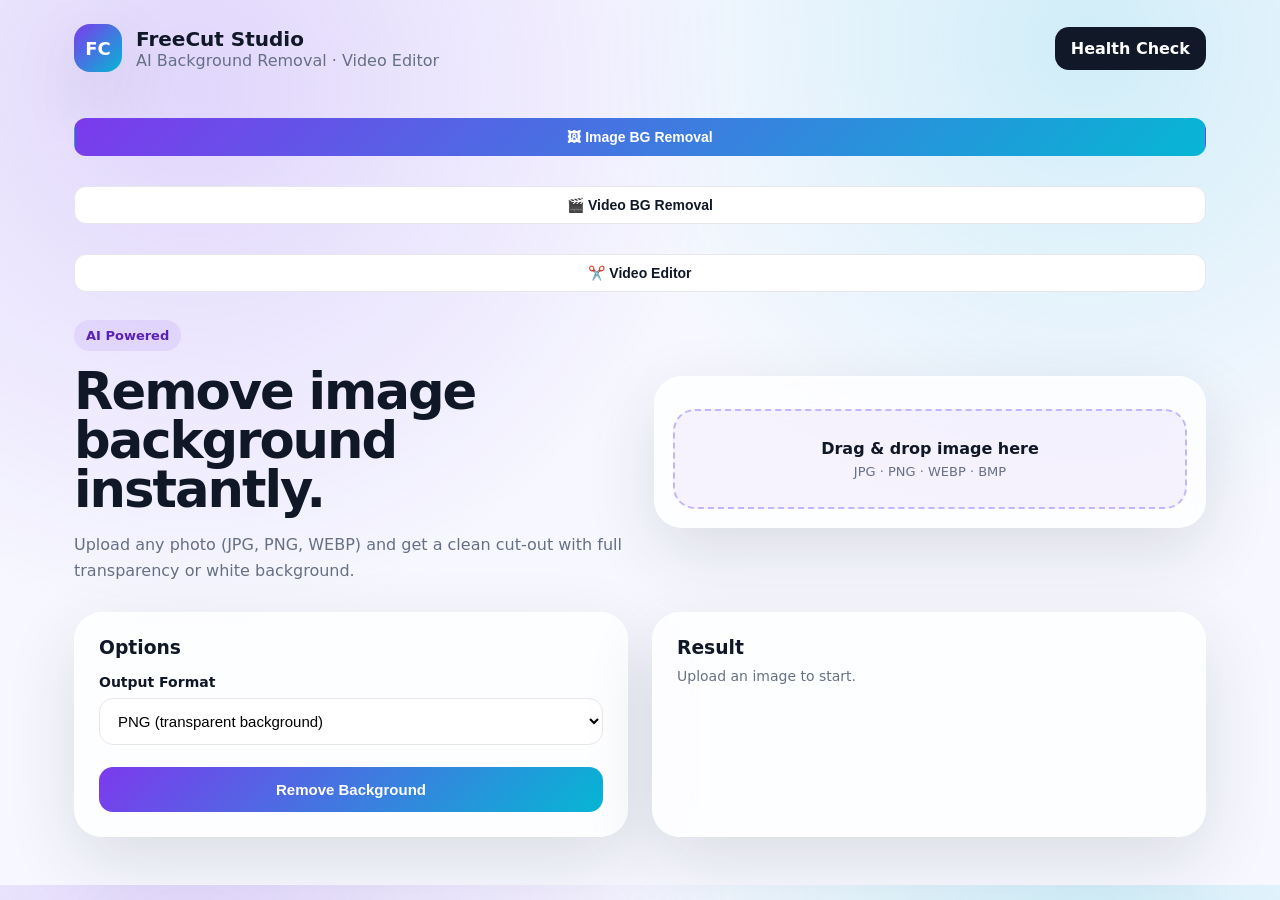
<file: templates/index.html>
<!doctype html>
<html lang="en">
<head>
  <meta charset="utf-8"/>
  <meta name="viewport" content="width=device-width,initial-scale=1"/>
  <title>FreeCut Studio</title>
  <link rel="stylesheet" href="/static/styles.css"/>
</head>
<body>
  <header class="topbar">
    <div class="brand">
      <div class="logo">FC</div>
      <div>
        <h1>FreeCut Studio</h1>
        <p>AI Background Removal · Video Editor</p>
      </div>
    </div>
    <a href="/health" class="chip">Health Check</a>
  </header>

  <main class="container">

    <!-- Tab Nav -->
    <nav class="tabs">
      <button class="tab active" data-tab="bg-image">🖼 Image BG Removal</button>
      <button class="tab" data-tab="bg-video">🎬 Video BG Removal</button>
      <button class="tab" data-tab="editor">✂️ Video Editor</button>
    </nav>

    <!-- ═══════════════════════════════════════════════
         TAB 1 · IMAGE BG REMOVAL
    ═══════════════════════════════════════════════ -->
    <section class="tab-panel active" id="tab-bg-image">
      <div class="hero">
        <div>
          <span class="pill">AI Powered</span>
          <h2>Remove image background instantly.</h2>
          <p>Upload any photo (JPG, PNG, WEBP) and get a clean cut-out with full transparency or white background.</p>
        </div>
        <div class="card">
          <div class="dropzone" id="imgDropzone">
            <input id="imgFileInput" type="file" accept="image/*"/>
            <strong>Drag & drop image here</strong>
            <span>JPG · PNG · WEBP · BMP</span>
          </div>
          <img id="imgPreview" alt="Preview"/>
        </div>
      </div>

      <div class="grid">
        <div class="panel">
          <h3>Options</h3>
          <label>Output Format</label>
          <select id="imgFormat">
            <option value="png">PNG (transparent background)</option>
            <option value="jpg">JPG (white background)</option>
          </select>
          <button id="imgSubmit">Remove Background</button>
        </div>

        <div class="panel result-panel" id="imgResult">
          <h3>Result</h3>
          <p id="imgStatus" class="muted">Upload an image to start.</p>
          <div class="checkerboard-wrap">
            <img id="imgResultImg" alt="Result"/>
          </div>
          <a id="imgDownload" download>⬇ Download</a>
        </div>
      </div>
    </section>

    <!-- ═══════════════════════════════════════════════
         TAB 2 · VIDEO BG REMOVAL
    ═══════════════════════════════════════════════ -->
    <section class="tab-panel" id="tab-bg-video">
      <div class="hero">
        <div>
          <span class="pill">Frame by Frame AI</span>
          <h2>Remove video background with AI.</h2>
          <p>Our AI processes each frame individually using the U2-Net model. Short clips work best. Output can be green screen, solid colour, or transparent (WebM).</p>
        </div>
        <div class="card">
          <video id="vidPreview" controls muted></video>
          <div class="dropzone" id="vidDropzone">
            <input id="vidFileInput" type="file" accept="video/*"/>
            <strong>Drag & drop video here</strong>
            <span>MP4 · MOV · AVI · MKV · WEBM</span>
          </div>
        </div>
      </div>

      <div class="grid">
        <div class="panel">
          <h3>BG Removal Options</h3>

          <label>Replace Background With</label>
          <select id="vidBgColor">
            <option value="green">Green Screen (chroma key)</option>
            <option value="white">White</option>
            <option value="black">Black</option>
            <option value="transparent">Transparent – WebM alpha</option>
          </select>

          <label>Processing FPS (optional)</label>
          <input id="vidFps" placeholder="Leave blank = auto (max 25 fps)"/>
          <small class="muted">Lower FPS = faster processing. E.g. 10 for drafts.</small>

          <div class="warn-box" id="vidWarn">
            ⚠️ Video BG removal is CPU-intensive. Server auto-caps to 15 fps max &amp; 150 frames to prevent timeouts. A 4-second clip takes ~2–3 mins. Keep clips under 15 seconds. The page will wait — do not close it.
          </div>

          <button id="vidSubmit">Remove Background</button>
        </div>

        <div class="panel result-panel" id="vidResult">
          <h3>Result</h3>
          <p id="vidStatus" class="muted">Upload a video to start.</p>
          <video id="vidResultVideo" controls></video>
          <a id="vidDownload" download>⬇ Download</a>
        </div>
      </div>
    </section>

    <!-- ═══════════════════════════════════════════════
         TAB 3 · VIDEO EDITOR
    ═══════════════════════════════════════════════ -->
    <section class="tab-panel" id="tab-editor">
      <div class="hero">
        <div>
          <span class="pill">FFmpeg Powered</span>
          <h2>Trim, resize, caption, mute.</h2>
          <p>Upload a video, apply basic edits and export a clean MP4. No upload limits beyond your server disk.</p>
        </div>
        <div class="card">
          <video id="editPreview" controls muted></video>
          <div class="dropzone" id="editDropzone">
            <input id="editFileInput" type="file" accept="video/*"/>
            <strong>Drag & drop video here</strong>
            <span>MP4 · MOV · AVI · MKV</span>
          </div>
        </div>
      </div>

      <div class="grid">
        <div class="panel">
          <h3>Edit Options</h3>

          <label>Start Time</label>
          <input id="startTime" placeholder="00:00:02"/>

          <label>End Time</label>
          <input id="endTime" placeholder="00:00:15"/>

          <label>Resize Width (px)</label>
          <input id="resizeWidth" placeholder="720"/>

          <label>Caption Text</label>
          <input id="captionText" placeholder="My video title"/>

          <label class="check">
            <input id="muteAudio" type="checkbox"/>
            Mute audio
          </label>

          <button id="editSubmit">Edit Video</button>
        </div>

        <div class="panel result-panel" id="editResult">
          <h3>Result</h3>
          <p id="editStatus" class="muted">Upload a video to start.</p>
          <video id="editResultVideo" controls></video>
          <a id="editDownload" download>⬇ Download</a>
        </div>
      </div>
    </section>

  </main>

  <script src="/static/app.js"></script>
</body>
</html>
</file>
<file: static/styles.css>
:root {
  --bg: #f7f8ff;
  --text: #101828;
  --muted: #667085;
  --card: rgba(255,255,255,.78);
  --line: #e5e7eb;
  --primary: #7c3aed;
  --secondary: #06b6d4;
  --shadow: 0 24px 70px rgba(15,23,42,.12);
}
* { box-sizing: border-box; }
body {
  margin: 0;
  font-family: Inter, system-ui, Arial, sans-serif;
  color: var(--text);
  background:
    radial-gradient(circle at 15% 10%, rgba(124,58,237,.18), transparent 34rem),
    radial-gradient(circle at 85% 5%, rgba(6,182,212,.16), transparent 30rem),
    var(--bg);
}
.topbar {
  max-width: 1180px;
  margin: auto;
  padding: 24px;
  display: flex;
  justify-content: space-between;
  align-items: center;
}
.brand { display: flex; align-items: center; gap: 14px; }
.logo {
  width: 48px; height: 48px; border-radius: 16px;
  display: grid; place-items: center;
  color: white; font-weight: 900; font-size: 18px;
  background: linear-gradient(135deg, var(--primary), var(--secondary));
  box-shadow: var(--shadow);
}
h1, h2, h3, p { margin: 0; }
h1 { font-size: 20px; }
.brand p, .muted { color: var(--muted); }
small.muted { display: block; margin-top: 4px; font-size: 12px; }
.chip, button, #imgDownload, #vidDownload, #editDownload {
  text-decoration: none; border: 0; border-radius: 14px;
  padding: 12px 16px; color: white; background: #111827;
  font-weight: 800; cursor: pointer;
}
.container { max-width: 1180px; margin: auto; padding: 0 24px 48px; }

/* Tabs */
.tabs {
  display: flex; gap: 8px;
  margin-bottom: 28px;
  flex-wrap: wrap;
}
.tab {
  background: white; color: var(--text);
  border: 1px solid var(--line);
  border-radius: 12px; padding: 10px 20px;
  font-weight: 700; font-size: 14px; cursor: pointer;
  transition: all .2s;
}
.tab:hover { background: rgba(124,58,237,.08); border-color: var(--primary); }
.tab.active {
  background: linear-gradient(135deg, var(--primary), var(--secondary));
  color: white; border-color: transparent;
}
.tab-panel { display: none; }
.tab-panel.active { display: block; }

.hero {
  display: grid;
  grid-template-columns: 1fr 1fr;
  gap: 28px;
  align-items: center;
  margin-top: 8px;
  margin-bottom: 28px;
}
.pill {
  display: inline-block;
  padding: 8px 12px;
  border-radius: 999px;
  color: #5b21b6;
  background: rgba(124,58,237,.1);
  font-weight: 800; font-size: 13px;
  margin-bottom: 16px;
}
.hero h2 {
  font-size: clamp(28px, 4vw, 52px);
  line-height: .96;
  letter-spacing: -2px;
}
.hero p { margin-top: 18px; font-size: 16px; line-height: 1.6; color: var(--muted); }
.card, .panel, .result-panel {
  background: var(--card);
  border: 1px solid rgba(255,255,255,.8);
  box-shadow: var(--shadow);
  border-radius: 28px;
  backdrop-filter: blur(18px);
}
.card { padding: 18px; }
video, #imgPreview, #imgResultImg {
  width: 100%;
  max-height: 380px;
  background: #0f172a;
  border-radius: 20px;
  display: none;
  object-fit: contain;
}
video { background: #0f172a; }
#imgPreview { background: transparent; }
.dropzone {
  margin-top: 14px;
  padding: 28px;
  border: 2px dashed #c4b5fd;
  border-radius: 22px;
  background: rgba(124,58,237,.06);
  display: grid;
  place-items: center;
  gap: 6px;
  text-align: center;
  cursor: pointer;
  transition: all .2s;
}
.dropzone:hover { background: rgba(124,58,237,.1); }
.dropzone input { display: none; }
.dropzone span { color: var(--muted); font-size: 13px; }
.grid {
  display: grid;
  grid-template-columns: 1fr 1fr;
  gap: 24px;
}
.panel, .result-panel { padding: 24px; }
label {
  display: block;
  margin-top: 16px;
  font-weight: 800;
  font-size: 14px;
}
input, select {
  width: 100%;
  margin-top: 8px;
  padding: 13px 14px;
  border-radius: 14px;
  border: 1px solid var(--line);
  font-size: 15px;
  background: white;
}
.check { display: flex; align-items: center; gap: 10px; }
.check input { width: auto; margin-top: 0; }
button {
  width: 100%;
  margin-top: 22px;
  padding: 14px;
  background: linear-gradient(135deg, var(--primary), var(--secondary));
  font-size: 15px;
}
button:disabled { opacity: .5; cursor: not-allowed; }

#imgStatus, #vidStatus, #editStatus { margin: 10px 0 14px; color: var(--muted); font-size: 14px; }

#imgDownload, #vidDownload, #editDownload {
  display: none;
  width: fit-content;
  margin-top: 16px;
  background: linear-gradient(135deg, #059669, #10b981);
}

/* Checkerboard for transparency preview */
.checkerboard-wrap {
  background-image:
    linear-gradient(45deg, #ccc 25%, transparent 25%),
    linear-gradient(-45deg, #ccc 25%, transparent 25%),
    linear-gradient(45deg, transparent 75%, #ccc 75%),
    linear-gradient(-45deg, transparent 75%, #ccc 75%);
  background-size: 16px 16px;
  background-position: 0 0, 0 8px, 8px -8px, -8px 0px;
  border-radius: 16px;
  overflow: hidden;
}

.warn-box {
  margin-top: 18px;
  padding: 14px 16px;
  background: rgba(245,158,11,.1);
  border: 1px solid rgba(245,158,11,.3);
  border-radius: 14px;
  font-size: 13px;
  color: #92400e;
  line-height: 1.5;
}

.spinner {
  display: inline-block;
  width: 16px; height: 16px;
  border: 2px solid rgba(255,255,255,.4);
  border-top-color: white;
  border-radius: 50%;
  animation: spin .7s linear infinite;
  margin-right: 8px;
  vertical-align: middle;
}
@keyframes spin { to { transform: rotate(360deg); } }

@media (max-width: 850px) {
  .hero, .grid { grid-template-columns: 1fr; }
  .topbar { flex-direction: column; align-items: flex-start; gap: 16px; }
}

.dropzone.drag-over {
  background: rgba(124,58,237,.18);
  border-color: var(--primary);
  transform: scale(1.01);
}
</file>
